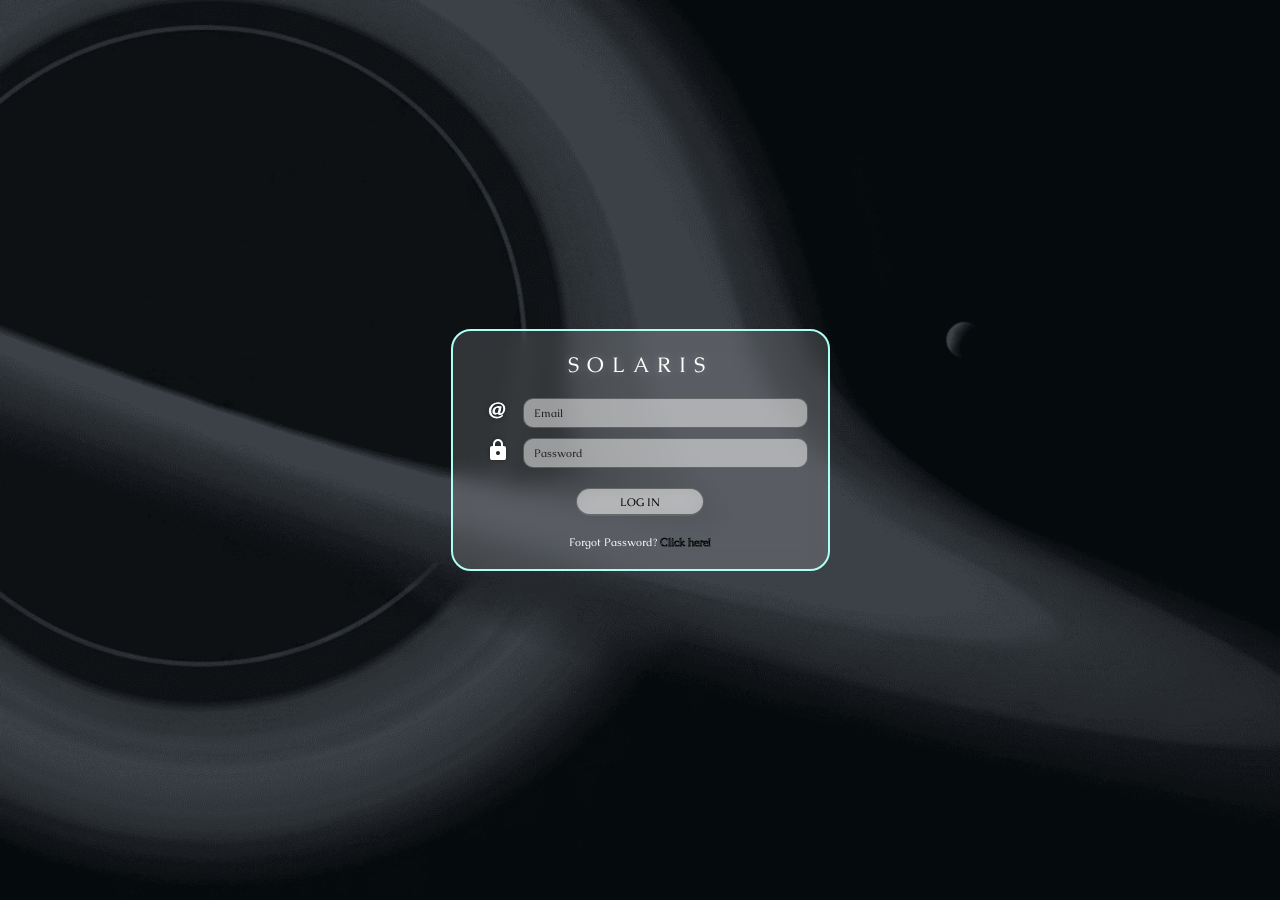
<file: index.html>
<!doctype html>
<html>
  <head>
    <title>Solaris | Login</title>
    <link rel="stylesheet" href="styles/login-system/styles.css" />
    <link rel="stylesheet" href="styles/login-system/wrapper.css" />
  </head>
  <body>
    <div class="wrapper">
      <h1 class="solaris">SOLARIS</h1>
      <form id="loginForm">
        <div>
          <label>
            <span
              style="-webkit-text-stroke: 1px; color: white; font-size: 12pt"
              >@</span
            >
          </label>
          <input
            type="email"
            name="email"
            id="email-input"
            placeholder="Email"
          />
        </div>
        <div>
          <label>
            <svg
              xmlns="http://www.w3.org/2000/svg"
              height="24px"
              viewBox="0 -960 960 960"
              width="24px"
              fill="#FFFFFF"
            >
              <path
                d="M240-80q-33 0-56.5-23.5T160-160v-400q0-33 23.5-56.5T240-640h40v-80q0-83 58.5-141.5T480-920q83 0 141.5 58.5T680-720v80h40q33 0 56.5 23.5T800-560v400q0 33-23.5 56.5T720-80H240Zm296.5-223.5Q560-327 560-360t-23.5-56.5Q513-440 480-440t-56.5 23.5Q400-393 400-360t23.5 56.5Q447-280 480-280t56.5-23.5ZM360-640h240v-80q0-50-35-85t-85-35q-50 0-85 35t-35 85v80Z"
              />
            </svg>
          </label>
          <input
            type="password"
            name="password"
            id="password-input"
            placeholder="Password"
          />
        </div>
        <button type="submit">Log In</button>
      </form>
      <p style="color: white">
        Forgot Password? <a href="signup.html">Click here!</a>
      </p>
    </div>
    <script src="scripts/login.js"></script>
  </body>
</html>
</file>
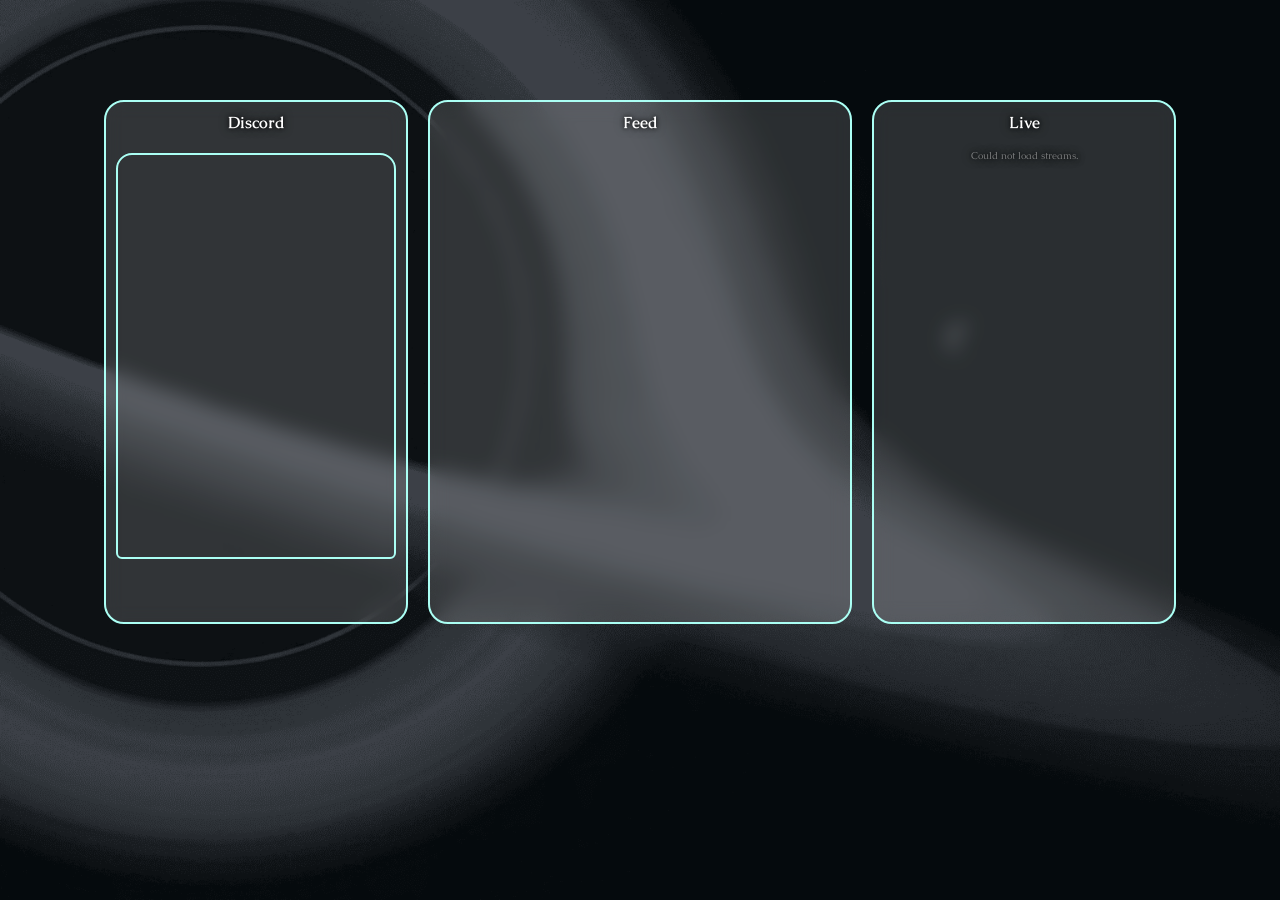
<file: dashboard.html>
<!doctype html>
<html>
  <head>
    <title>Solaris | Dashboard</title>
    <link rel="stylesheet" href="styles/dashboard/styles.css" />
    <link rel="stylesheet" href="styles/dashboard/column.css" />
    <link rel="stylesheet" href="styles/dashboard/dashboard-container.css" />
    <link rel="stylesheet" href="styles/dashboard/widgets.css" />
  </head>
  <body>
    <div class="dashboard-container">
      <div class="left-column">
        <h1>Discord</h1>
        <div class="discord-wrapper">
          <iframe
            src="https://discord.com/widget?id=1498380376777691169&theme=dark"
            width="100%"
            height="400"
            allowtransparency="true"
            frameborder="0"
            sandbox="allow-popups allow-popups-to-escape-sandbox allow-same-origin allow-scripts"
          ></iframe>
        </div>
      </div>
      <div class="center-column">
        <h1>Feed</h1>
      </div>
      <div class="right-column">
        <h1>Live</h1>
        <div id="live-feed"></div>
      </div>
    </div>
    <script src="scripts/holodex.js"></script>
  </body>
</html>
</file>
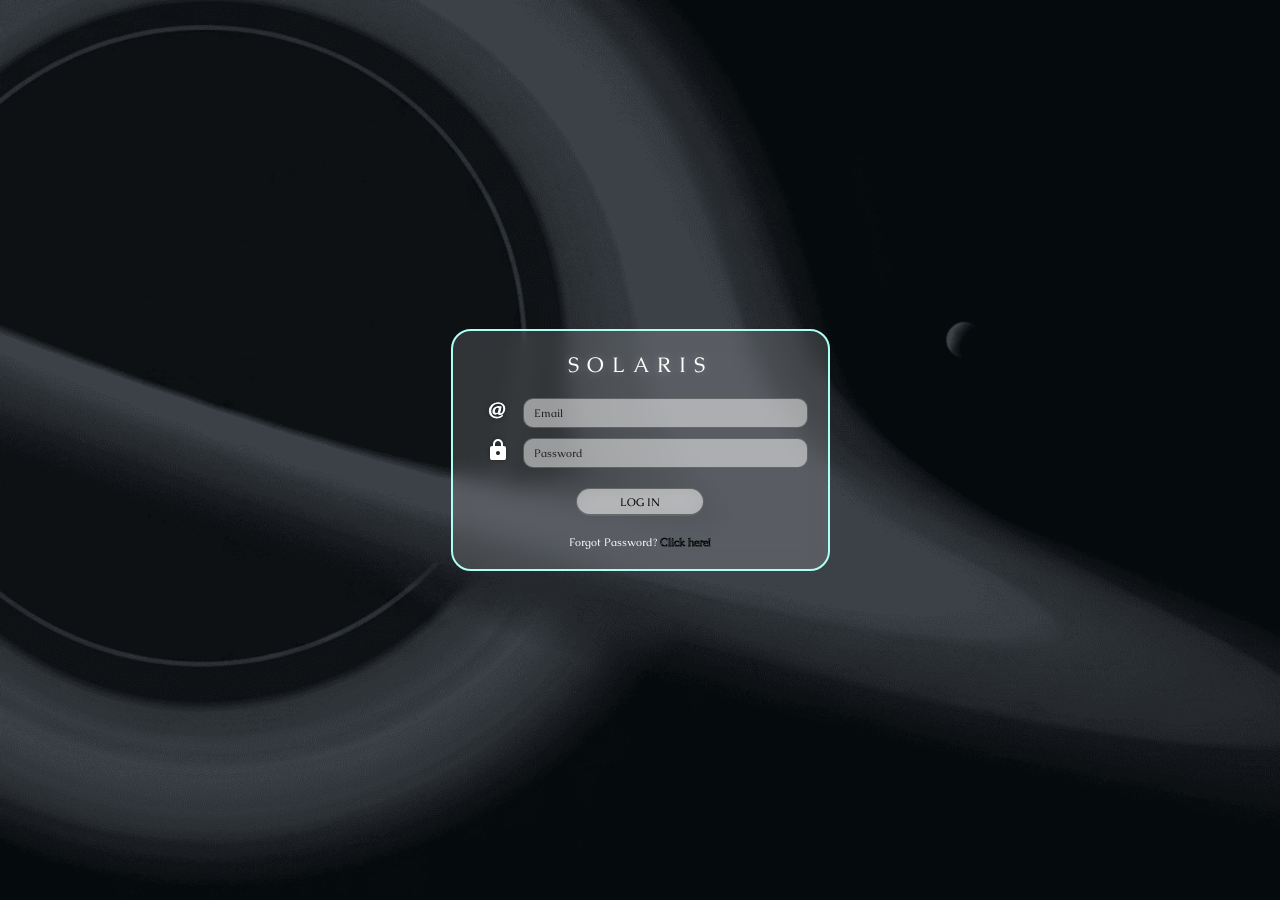
<file: login.html>
<!doctype html>
<html>
  <head>
    <title>Solaris | Login</title>
    <link rel="stylesheet" href="styles/styles.css" />
    <link rel="stylesheet" href="styles/wrapper.css" />
  </head>
  <body>
    <div class="wrapper">
      <h1 class="brand">SOLARIS</h1>
      <form id="loginForm">
        <div>
          <label>
            <span
              style="-webkit-text-stroke: 1px; color: white; font-size: 12pt"
              >@</span
            >
          </label>
          <input
            type="email"
            name="email"
            id="email-input"
            placeholder="Email"
          />
        </div>
        <div>
          <label>
            <svg
              xmlns="http://www.w3.org/2000/svg"
              height="24px"
              viewBox="0 -960 960 960"
              width="24px"
              fill="#FFFFFF"
            >
              <path
                d="M240-80q-33 0-56.5-23.5T160-160v-400q0-33 23.5-56.5T240-640h40v-80q0-83 58.5-141.5T480-920q83 0 141.5 58.5T680-720v80h40q33 0 56.5 23.5T800-560v400q0 33-23.5 56.5T720-80H240Zm296.5-223.5Q560-327 560-360t-23.5-56.5Q513-440 480-440t-56.5 23.5Q400-393 400-360t23.5 56.5Q447-280 480-280t56.5-23.5ZM360-640h240v-80q0-50-35-85t-85-35q-50 0-85 35t-35 85v80Z"
              />
            </svg>
          </label>
          <input
            type="password"
            name="password"
            id="password-input"
            placeholder="Password"
          />
        </div>
        <button type="submit">Log In</button>
      </form>
      <p style="color: white">
        Forgot Password? <a href="login.html">Click here!</a>
      </p>
    </div>
    <script src="scripts/login.js"></script>
  </body>
</html>
</file>
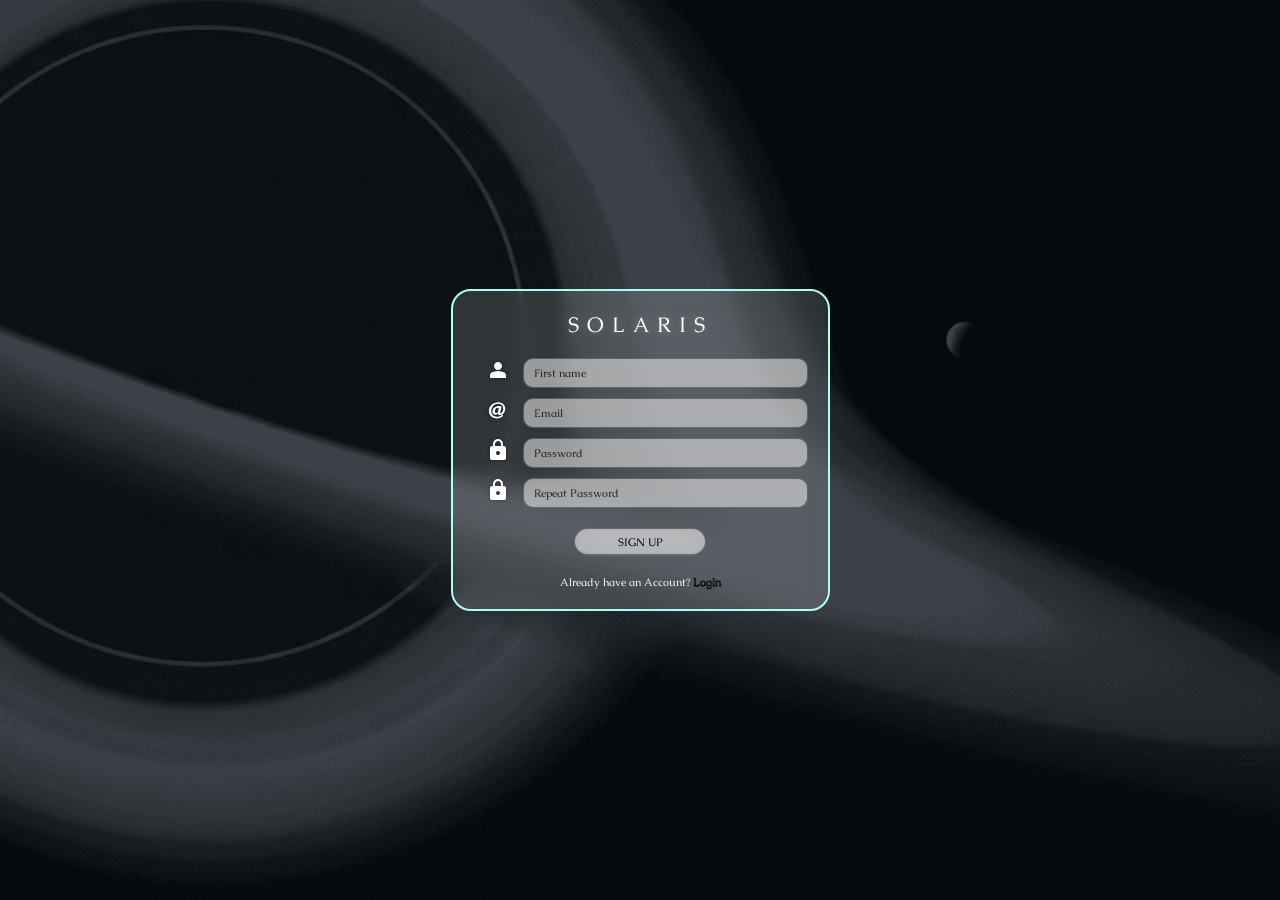
<file: signup.html>
<!doctype html>
<html>
  <head>
    <title>Solaris | Register</title>
    <link rel="stylesheet" href="styles/login-system/styles.css" />
    <link rel="stylesheet" href="styles/login-system/wrapper.css" />
  </head>
  <body>
    <div class="wrapper">
      <h1 class="solaris">SOLARIS</h1>
      <form id="signupForm">
        <div>
          <label for="firstname-input">
            <svg
              xmlns="http://www.w3.org/2000/svg"
              height="24px"
              viewBox="0 -960 960 960"
              width="24px"
              fill="#FFFFFF"
            >
              <path
                d="M367-527q-47-47-47-113t47-113q47-47 113-47t113 47q47 47 47 113t-47 113q-47 47-113 47t-113-47ZM160-160v-112q0-34 17.5-62.5T224-378q62-31 126-46.5T480-440q66 0 130 15.5T736-378q29 15 46.5 43.5T800-272v112H160Z"
              />
            </svg>
          </label>
          <input
            required
            type="text"
            name="firstname"
            id="firstname-input"
            placeholder="First name"
          />
        </div>
        <div>
          <label>
            <span
              style="-webkit-text-stroke: 1px; color: white; font-size: 12pt"
              >@</span
            >
          </label>
          <input
            required
            type="email"
            name="email"
            id="email-input"
            placeholder="Email"
          />
        </div>
        <div>
          <label>
            <svg
              xmlns="http://www.w3.org/2000/svg"
              height="24px"
              viewBox="0 -960 960 960"
              width="24px"
              fill="#FFFFFF"
            >
              <path
                d="M240-80q-33 0-56.5-23.5T160-160v-400q0-33 23.5-56.5T240-640h40v-80q0-83 58.5-141.5T480-920q83 0 141.5 58.5T680-720v80h40q33 0 56.5 23.5T800-560v400q0 33-23.5 56.5T720-80H240Zm296.5-223.5Q560-327 560-360t-23.5-56.5Q513-440 480-440t-56.5 23.5Q400-393 400-360t23.5 56.5Q447-280 480-280t56.5-23.5ZM360-640h240v-80q0-50-35-85t-85-35q-50 0-85 35t-35 85v80Z"
              />
            </svg>
          </label>
          <input
            required
            type="password"
            name="password"
            id="password-input"
            placeholder="Password"
          />
        </div>
        <div>
          <label>
            <svg
              xmlns="http://www.w3.org/2000/svg"
              height="24px"
              viewBox="0 -960 960 960"
              width="24px"
              fill="#FFFFFF"
            >
              <path
                d="M240-80q-33 0-56.5-23.5T160-160v-400q0-33 23.5-56.5T240-640h40v-80q0-83 58.5-141.5T480-920q83 0 141.5 58.5T680-720v80h40q33 0 56.5 23.5T800-560v400q0 33-23.5 56.5T720-80H240Zm296.5-223.5Q560-327 560-360t-23.5-56.5Q513-440 480-440t-56.5 23.5Q400-393 400-360t23.5 56.5Q447-280 480-280t56.5-23.5ZM360-640h240v-80q0-50-35-85t-85-35q-50 0-85 35t-35 85v80Z"
              />
            </svg>
          </label>
          <input
            required
            type="password"
            name="repeat password"
            id="repeat-password-input"
            placeholder="Repeat Password"
          />
        </div>
        <button type="submit">Sign up</button>
      </form>
      <p style="color: white">
        Already have an Account? <a href="index.html">Login</a>
      </p>
    </div>
    <script src="scripts/signup.js"></script>
  </body>
</html>
</file>
<file: styles/login-system/styles.css>
@import url('https://fonts.googleapis.com/css2?family=Caudex:ital,wght@0,400;0,700;1,400;1,700&display=swap');
:root{
    --accent-color: rgb(171, 255, 244);
    --base-color: rgb(214, 248, 255);
    --text-color: black;
    --input-color: white;
}
*{
    margin: 0;
    padding: 0;
}
html{
    font-family: Caudex, sans-serif;
    font-size: 8pt;
    color: var(--text-color);
    text-align: center;
}
body{
    display: flex;
    flex-direction: column;
    min-height: 100vh;
    background-image: url(/assets/images/solaris.png);
    background-size: cover;
    overflow: hidden;
    position: relative;
    margin: 0;
    align-items: center;
    justify-content: center;
}

button, input {
  font-family: inherit;
}
</file>
<file: styles/login-system/wrapper.css>
.solaris {
    font-size: 2rem;
    color: white;
    letter-spacing: 8px;   
    text-align: center;   
    font-weight: 300;         
    text-transform: uppercase;
    text-shadow: 0 0 10px rgba(255, 255, 255, 0.3);
}

.wrapper {
    display: flex;
    flex-direction: column;
    background: rgba(255, 255, 255, 0.15);
    border: 1px solid var(--accent-color);
    border-style: solid;
    border-width: 2px;
    border-radius: 20px;
    height: auto;
    padding: 20px;
    width: 335px;
    backdrop-filter: blur(10px);             
    -webkit-backdrop-filter: blur(10px);
    justify-content: center;
    align-items: center;
    position: absolute;
}
form{
    width: 100%;
    margin-top: 20px;
    margin-bottom: 20px;
    display: flex;
    flex-direction: column;
    align-items: center;
    gap: 10px
}
form > div{
    width: 100%;
    display: flex;
    justify-content: center;
}
form label{
    flex-shrink: 0;
    width: 50px;
    height: 20px;
    filter: drop-shadow(0 0 2px rgba(0, 0, 0, 0.328));
}
form input{
    box-sizing: border-box;
    flex-grow: 1;
    min-width: 0;
    height: 30px;
    padding: 1em;
    font: inherit;
    border-radius: 10px;
    border: 1px solid rgba(0, 0, 0, 0.416);
    background: rgba(255, 255, 255, 0.5);
    transition: 150ms ease;
}
form input:hover{
    border-color: var(--accent-color);
}
div:has(input:hover) > label svg{
    fill: var(--accent-color)
}
div:has(input:hover) > label span{
    color: var(--accent-color) !important;
    -webkit-text-stroke-color: var(--accent-color) !important;
}
form input:focus{
    outline: none;
    border-color:rgb(85, 122, 117);
}
div:has(input:focus) > label svg{
    fill: rgb(85, 122, 117);
}
div:has(input:focus) > label span{
    color: rgb(85, 122, 117) !important;
    -webkit-text-stroke-color: rgb(85, 122, 117) !important;
}
form input::placeholder{
    color: var(--text-color);
    opacity: 0.8;
}
form button{
    margin-top: 10px;
    border: 1px solid rgba(0, 0, 0, 0.416);
    border-radius: 1000px;
    padding: 0.55em 4em;
    background-color: rgba(255, 255, 255, 0.5);
    backdrop-filter: blur(10px);             
    -webkit-backdrop-filter: blur(10px);  
    font: inherit; 
    text-transform: uppercase;
    font-weight: 400;
}
form button:hover{
    border-color: var(--accent-color);
    transition: 150ms ease;
}
form button:input{
    outline:none;
    background-color: var(--text-color)
}
a{
    text-decoration: none;
    color: var(--accent-color);
    -webkit-text-stroke: 0.8px black;
}
a:hover{
    border-bottom: 1px solid black;
}
form div.incorrect label svg,
form div.incorrect label svg path{
    fill: red;
}
form div.incorrect input,
form div.incorrect input:hover,
form div.incorrect input:focus{
    border-color: red;
}

@media(max-width:1100px){
    .wrapper{
        width: min(500px, 100%);
    }
}

@media(max-width:768px){
    .wrapper{
        width: min(380px, 90%);
        padding: 15px;
    }
    .logo h1{
        font-size: 2rem;
        width: min(280px, 80%);
    }
    form input{
        height: 28px;
    }
}

@media(max-width:480px){
    .wrapper{
        width: min(320px, 95%);
        padding: 15px;
    }
    .logo h1{
        font-size: 1.8rem;
        margin-top: 4rem;
    }
    form input{
        height: 32px;
        padding: 1em;
        font-size: 1rem;
    }
    form button{
        padding: 0.6em 3em;
        font-size: 1rem;
    }
}

/* Small phones */
@media(max-width:320px){
    .wrapper{
        width: 95%;
        padding: 8px;
    }
    .logo h1{
        font-size: 1.2rem;
        margin-top: 3rem;
    }
    form input{
        height: 22px;
        padding: 0.6em;
        font-size: 0.8rem;
    }
    form button{
        padding: 0.3em 2em;
        font-size: 0.8rem;
    }
}
</file>
<file: styles/dashboard/styles.css>
@import url('https://fonts.googleapis.com/css2?family=Caudex:ital,wght@0,400;0,700;1,400;1,700&display=swap');
:root{
    --accent-color: rgb(171, 255, 244);
    --base-color: rgb(214, 248, 255);
    --text-color: black;
    --input-color: white;
}
*{
    margin: 0;
    padding: 0;
}
html{
    font-family: Caudex, sans-serif;
    font-size: 8pt;
    color: var(--text-color);
    text-align: center;
}
body{
    display: flex;
    flex-direction: column;
    min-height: 100vh;
    background-image: url(/assets/images/solaris.png);
    background-size: cover;
    overflow: hidden;
    position: relative;
    margin: 0;
}
</file>
<file: styles/dashboard/column.css>
.left-column, .center-column, .right-column {
    border: 1px solid var(--accent-color);
    backdrop-filter: blur(10px);             
    -webkit-backdrop-filter: blur(10px);
    color: white;
    text-shadow: 
    0px 0px 4px rgba(0,0,0,0.9),
    0px 0px 10px rgba(0,0,0,0.5);
}

.left-column {
    background: rgba(255, 255, 255, 0.15);
    padding: 10px;
    height: 500px;
    width: 280px;
    border-style: solid;
    border-radius: 20px;
    border-width: 2px;
    overflow: hidden;
    
    display: flex;
    flex-direction: column;
    align-items: center;

    font-size: 8px
}

.center-column {
    background: rgba(255, 255, 255, 0.15);
    padding: 10px;
    height: 500px;
    width: 400px;
    border-style: solid;
    border-radius: 20px;
    border-width: 2px;
    
    display: flex;
    flex-direction: column;

    font-size: 8px
}

.right-column {
    background: rgba(255, 255, 255, 0.15);
    padding: 10px;
    height: 500px;
    width: 280px;
    border-style: solid;
    border-radius: 20px;
    border-width: 2px;
    overflow: hidden;
    
    display: flex;
    flex-direction: column;

    font-size: 8px
}
</file>
<file: styles/dashboard/dashboard-container.css>
.dashboard-container {
    display: flex;
    flex-direction: row;
    justify-content: center;
    align-items: start;
    gap: 20px;
    margin-top: 100px;
}
</file>
<file: styles/dashboard/widgets.css>
.discord-wrapper {
    border: 2px solid var(--accent-color);
    border-radius: 16px 16px 6px 6px;
    overflow: hidden; 
    margin: 0 auto;
    max-width: 300px;
    height: auto;
    margin-top: 20px;
}

#live-feed {
    display: flex;
    flex-direction: column;
    gap: 8px;
    padding: 6px;
    overflow-y: auto;
    height: 100%;    
}

.org-label {
    color: var(--accent-color);
    font-size: 10px;
    letter-spacing: 4px;
    text-transform: uppercase;
    margin-top: 8px;
    text-shadow: 0 0 6px rgba(171, 255, 244, 0.5);
}

.live-card {
    display: flex;
    flex-direction: row;
    gap: 8px;
    background: rgba(255, 255, 255, 0.05);
    border: 1px solid var(--accent-color);
    border-radius: 10px;
    overflow: hidden;
    transition: 150ms ease;
    flex-shrink: 0; 
}

.live-card:hover {
    background: rgba(255, 255, 255, 0.1);
}

.live-card img {
    width: 90px;     
    height: 60px;     
    object-fit: cover; 
    flex-shrink: 0;
}

.live-info {
    display: flex;
    flex-direction: column;
    justify-content: center;
    gap: 2px;
    padding: 4px;
    overflow: hidden; 
    flex: 1;
}

.live-name {
    color: var(--accent-color);
    font-size: 10px;
    font-weight: bold;
    white-space: nowrap;
    overflow: hidden;
    text-overflow: ellipsis; 
}

.live-title {
    color: white;
    font-size: 9px;
    white-space: nowrap;
    overflow: hidden;
    text-overflow: ellipsis;
}

.watch-btn {
    display: inline-block;
    margin-top: 4px;
    font-size: 9px;
    color: var(--accent-color);
    border: 1px solid var(--accent-color);
    border-radius: 999px;
    padding: 2px 8px;
    text-decoration: none;
    width: fit-content;
    transition: 150ms ease;
}

.watch-btn:hover {
    background: var(--accent-color);
    color: black;
}

.no-streams {
    color: rgba(255,255,255,0.4);
    font-size: 10px;
    text-align: center;
    padding: 10px 0;
}
</file>
<file: styles/styles.css>
@import url('https://fonts.googleapis.com/css2?family=Caudex:ital,wght@0,400;0,700;1,400;1,700&display=swap');
:root{
    --accent-color: rgb(171, 255, 244);
    --base-color: rgb(214, 248, 255);
    --text-color: black;
    --input-color: white;
}
*{
    margin: 0;
    padding: 0;
}
html{
    font-family: Caudex, sans-serif;
    font-size: 8pt;
    color: var(--text-color);
    text-align: center;
}
body{
    display: flex;
    flex-direction: column;
    min-height: 100vh;
    background-image: url(../assets/images/solaris.png);
    background-size: cover;
    overflow: hidden;
    position: relative;
    margin: 0;
    align-items: center;
    justify-content: center;
}

button, input {
  font-family: inherit;
}
</file>
<file: styles/wrapper.css>
.brand {
    font-size: 2rem;
    color: white;
    letter-spacing: 8px;   
    text-align: center;   
    font-weight: 300;         
    text-transform: uppercase;
    text-shadow: 0 0 10px rgba(255, 255, 255, 0.3);
}

.wrapper {
    display: flex;
    flex-direction: column;
    background: rgba(255, 255, 255, 0.15);
    border: 1px solid var(--accent-color);
    border-style: solid;
    border-width: 2px;
    border-radius: 20px;
    height: auto;
    padding: 20px;
    width: 335px;
    backdrop-filter: blur(10px);             
    -webkit-backdrop-filter: blur(10px);
    justify-content: center;
    align-items: center;
    position: absolute;
}
form{
    width: 100%;
    margin-top: 20px;
    margin-bottom: 20px;
    display: flex;
    flex-direction: column;
    align-items: center;
    gap: 10px
}
form > div{
    width: 100%;
    display: flex;
    justify-content: center;
}
form label{
    flex-shrink: 0;
    width: 50px;
    height: 20px;
    filter: drop-shadow(0 0 2px rgba(0, 0, 0, 0.328));
}
form input{
    box-sizing: border-box;
    flex-grow: 1;
    min-width: 0;
    height: 30px;
    padding: 1em;
    font: inherit;
    border-radius: 10px;
    border: 1px solid rgba(0, 0, 0, 0.416);
    background: rgba(255, 255, 255, 0.5);
    transition: 150ms ease;
}
form input:hover{
    border-color: var(--accent-color);
}
div:has(input:hover) > label svg{
    fill: var(--accent-color)
}
div:has(input:hover) > label span{
    color: var(--accent-color) !important;
    -webkit-text-stroke-color: var(--accent-color) !important;
}
form input:focus{
    outline: none;
    border-color:rgb(85, 122, 117);
}
div:has(input:focus) > label svg{
    fill: rgb(85, 122, 117);
}
div:has(input:focus) > label span{
    color: rgb(85, 122, 117) !important;
    -webkit-text-stroke-color: rgb(85, 122, 117) !important;
}
form input::placeholder{
    color: var(--text-color);
    opacity: 0.8;
}
form button{
    margin-top: 10px;
    border: 1px solid rgba(0, 0, 0, 0.416);
    border-radius: 1000px;
    padding: 0.55em 4em;
    background-color: rgba(255, 255, 255, 0.5);
    backdrop-filter: blur(10px);             
    -webkit-backdrop-filter: blur(10px);  
    font: inherit; 
    text-transform: uppercase;
    font-weight: 400;
}
form button:hover{
    border-color: var(--accent-color);
    transition: 150ms ease;
}
form button:input{
    outline:none;
    background-color: var(--text-color)
}
a{
    text-decoration: none;
    color: var(--accent-color);
    -webkit-text-stroke: 0.8px black;
}
a:hover{
    border-bottom: 1px solid black;
}
form div.incorrect label svg,
form div.incorrect label svg path{
    fill: red;
}
form div.incorrect input,
form div.incorrect input:hover,
form div.incorrect input:focus{
    border-color: red;
}

@media(max-width:1100px){
    .wrapper{
        width: min(500px, 100%);
    }
}

@media(max-width:768px){
    .wrapper{
        width: min(380px, 90%);
        padding: 15px;
    }
    .logo h1{
        font-size: 2rem;
        width: min(280px, 80%);
    }
    form input{
        height: 28px;
    }
}

@media(max-width:480px){
    .wrapper{
        width: min(320px, 95%);
        padding: 15px;
    }
    .logo h1{
        font-size: 1.8rem;
        margin-top: 4rem;
    }
    form input{
        height: 32px;
        padding: 1em;
        font-size: 1rem;
    }
    form button{
        padding: 0.6em 3em;
        font-size: 1rem;
    }
}

/* Small phones */
@media(max-width:320px){
    .wrapper{
        width: 95%;
        padding: 8px;
    }
    .logo h1{
        font-size: 1.2rem;
        margin-top: 3rem;
    }
    form input{
        height: 22px;
        padding: 0.6em;
        font-size: 0.8rem;
    }
    form button{
        padding: 0.3em 2em;
        font-size: 0.8rem;
    }
}
</file>
